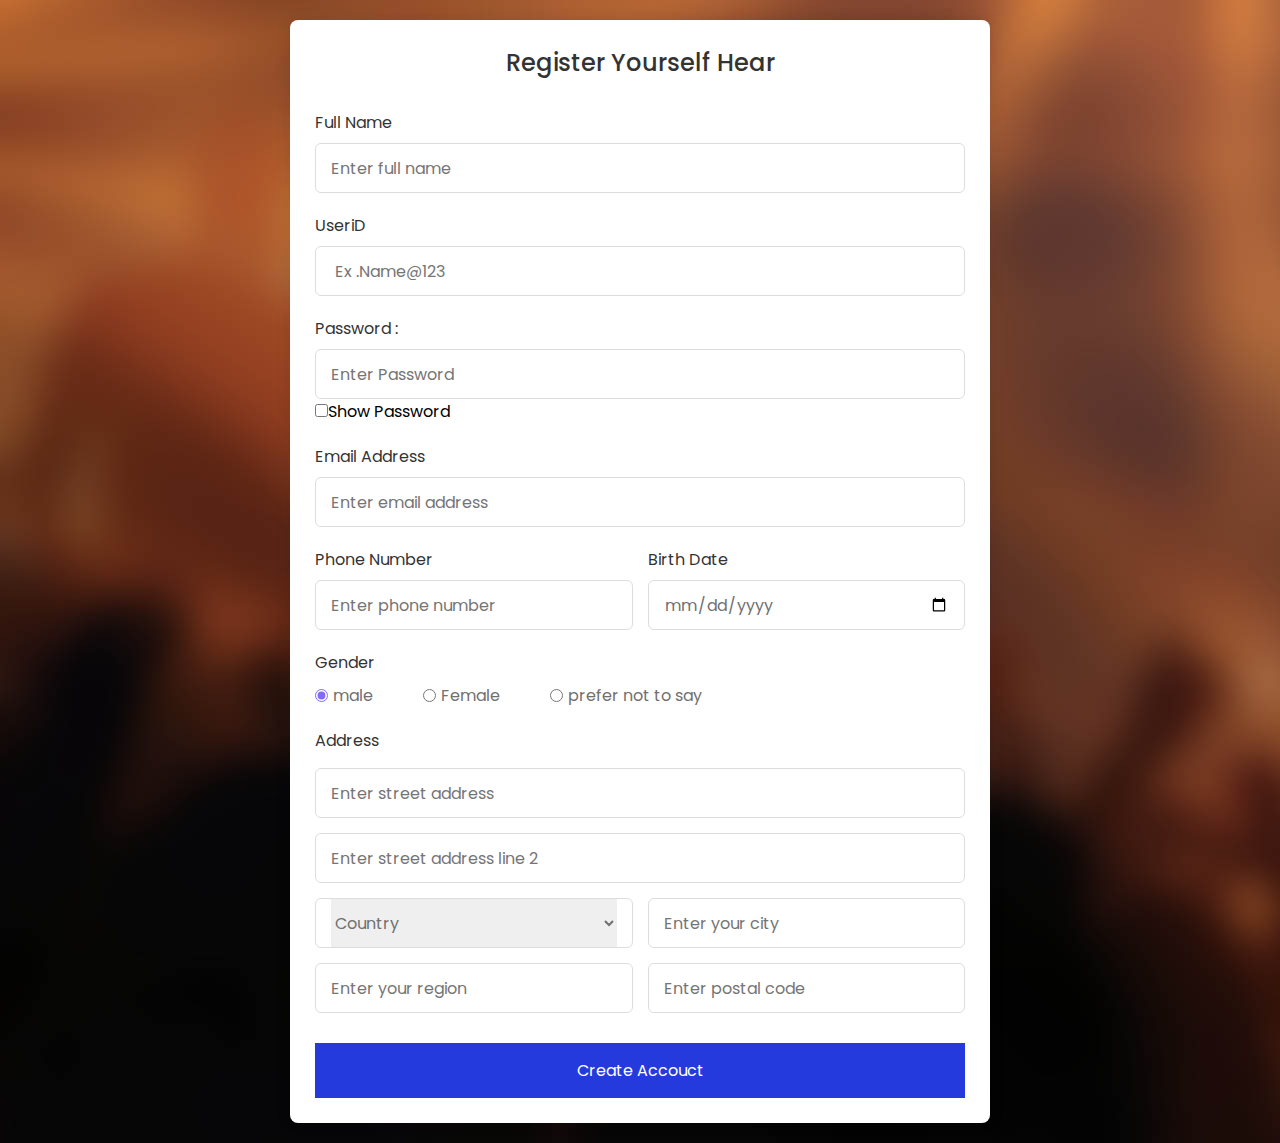
<file: Regester.html>
<!DOCTYPE html>
<html lang="en">

<head>
  <meta charset="UTF-8" />
  <meta name="viewport" content="width=device-width, initial-scale=1.0" />
  <meta http-equiv="X-UA-Compatible" content="ie=edge" />
  <title>Registration</title>
  <link rel="stylesheet" href="./css/Regster.css" />
</head>
<body>
  <section class="container">
    <header>Register Yourself Hear</header>
    <form action="#" class="form">
      <div class="input-box">
        <label>Full Name</label>
        <input type="text" placeholder="Enter full name" required />
      </div>
      <div class="input-box">
        <label>UseriD</label>
        <input type="text" placeholder=" Ex .Name@123" required />
      </div>
      <div class="input-box">
        <label>Password : </label>
         <input type="password" placeholder="Enter Password" value="" id="myInput" required>
      </div>
      <input type="checkbox" onclick="myFunction()">Show Password
      <div class="input-box">
        <label>Email Address</label>
        <input type="text" placeholder="Enter email address" required />
      </div>

      <div class="column">
        <div class="input-box">
          <label>Phone Number</label>
          <input type="number" placeholder="Enter phone number" required />
        </div>
        <div class="input-box">
          <label>Birth Date</label>
          <input type="date" placeholder="Enter birth date" required />
        </div>
      </div>
      <div class="gender-box">
        <h3>Gender</h3>
        <div class="gender-option">
          <div class="gender">
            <input type="radio" id="check-male" name="gender" checked />
            <label for="check-male">male</label>
          </div>
          <div class="gender">
            <input type="radio" id="check-female" name="gender" />
            <label for="check-female">Female</label>
          </div>
          <div class="gender">
            <input type="radio" id="check-other" name="gender" />
            <label for="check-other">prefer not to say</label>
          </div>
        </div>
      </div>
      <div class="input-box address">
        <label>Address</label>
        <input type="text" placeholder="Enter street address" required />
        <input type="text" placeholder="Enter street address line 2" required />
        <div class="column">
          <div class="select-box">
            <select>
              <option hidden>Country</option>
              <option>America</option>
              <option>Japan</option>
              <option>India</option>
              <option>Nepal</option>
            </select>
          </div>
          <input type="text" placeholder="Enter your city" required />
        </div>
        <div class="column">
          <input type="text" placeholder="Enter your region" required />
          <input type="number" placeholder="Enter postal code" required />
        </div>
      </div>
      <button>Create Accouct</button>
    </form>
  </section>
  <script>
    function myFunction() {
  var x = document.getElementById("myInput");
  if (x.type === "password") {
    x.type = "text";
  } else {
    x.type = "password";
  }
}
  </script>
</body>

</html>
</file>
<file: css/Regster.css>
/* Import Google font - Poppins */
@import url("https://fonts.googleapis.com/css2?family=Poppins:wght@200;300;400;500;600;700&display=swap");
* {
  margin:0;
  padding: 0;
  box-sizing: border-box;
  font-family: "Poppins", sans-serif;
}
body {
  min-height: 100vh;
  display: flex;
  align-items: center;
  justify-content: center;
  padding: 20px;
  /* background: rgb(0, 0, 0); */
  background-image: url('/images/edward-unsplash-blur.jpg');
}
.container {
  position: relative;
  max-width: 700px;
  width: 100%;
  background: #fff;
  padding: 25px;
  border-radius: 8px;
  box-shadow: 0 0 15px rgba(0, 0, 0, 0.1);
}
.container header {
  font-size: 1.5rem;
  color: #333;
  font-weight: 500;
  text-align: center;
}
.container .form {
  margin-top: 30px;
}
.form .input-box {
  width: 100%;
  margin-top: 20px;
}
.input-box label {
  color: #333;
}
.form :where(.input-box input, .select-box) {
  position: relative;
  height: 50px;
  width: 100%;
  outline: none;
  font-size: 1rem;
  color: #707070;
  margin-top: 8px;
  border: 1px solid #ddd;
  border-radius: 6px;
  padding: 0 15px;
}
.input-box input:focus {
  box-shadow: 0 1px 0 rgba(0, 0, 0, 0.1);
}
.form .column {
  display: flex;
  column-gap: 15px;
}
.form .gender-box {
  margin-top: 20px;
}
.gender-box h3 {
  color: #333;
  font-size: 1rem;
  font-weight: 400;
  margin-bottom: 8px;
}
.form :where(.gender-option, .gender) {
  display: flex;
  align-items: center;
  column-gap: 50px;
  flex-wrap: wrap;
}
.form .gender {
  column-gap: 5px;
}
.gender input {
  accent-color: rgb(130, 106, 251);
}
.form :where(.gender input, .gender label) {
  cursor: pointer;
}
.gender label {
  color: #707070;
}
.address :where(input, .select-box) {
  margin-top: 15px;
}
.select-box select {
  height: 100%;
  width: 100%;
  outline: none;
  border: none;
  color: #707070;
  font-size: 1rem;
}
.form button {
  height: 55px;
  width: 100%;
  color: #fff;
  font-size: 1rem;
  font-weight: 400;
  margin-top: 30px;
  border: none;
  cursor: pointer;
  transition: all 0.2s ease;
  background: rgb(36, 58, 221);
}
.form button:hover {
  background: rgb(142, 45, 45);
}
/*Responsive*/
@media screen and (max-width: 500px) {
  .form .column {
    flex-wrap: wrap;
  }
  .form :where(.gender-option, .gender) {
    row-gap: 15px;
  }
}
</file>
